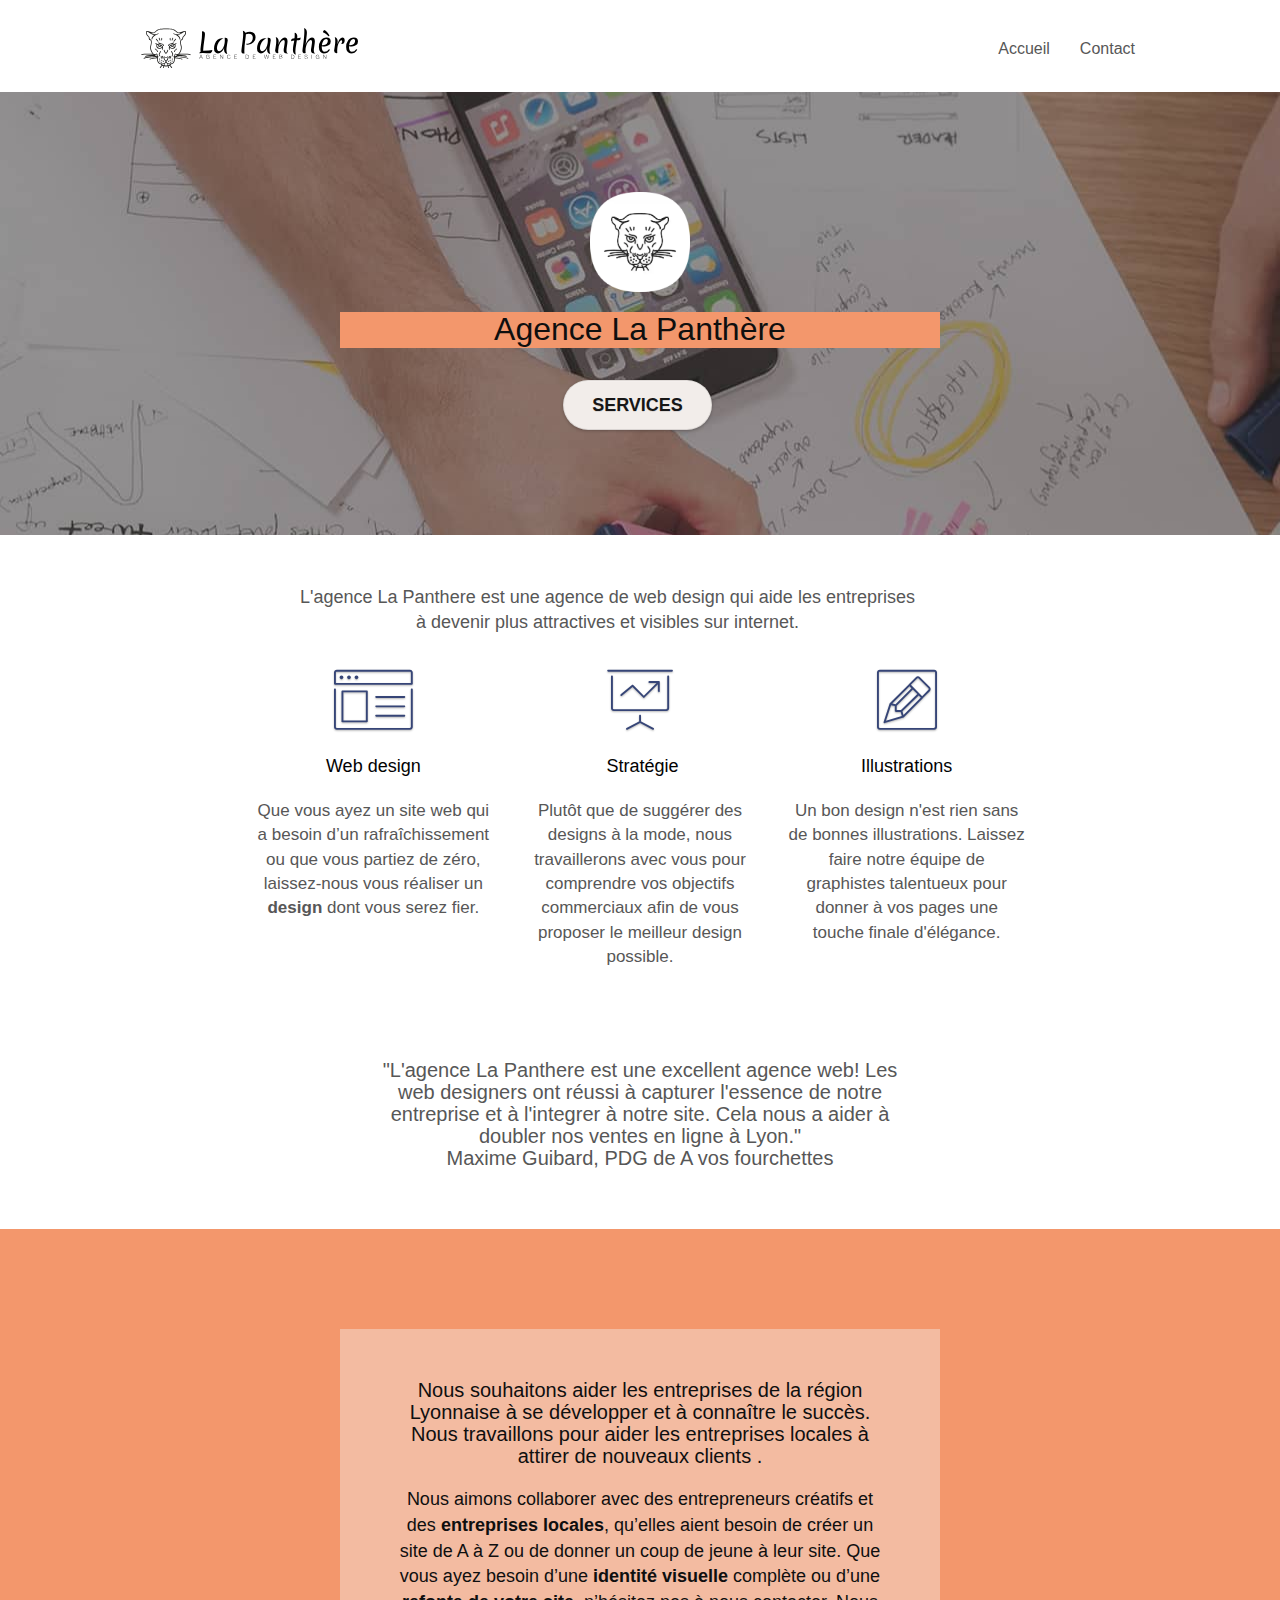
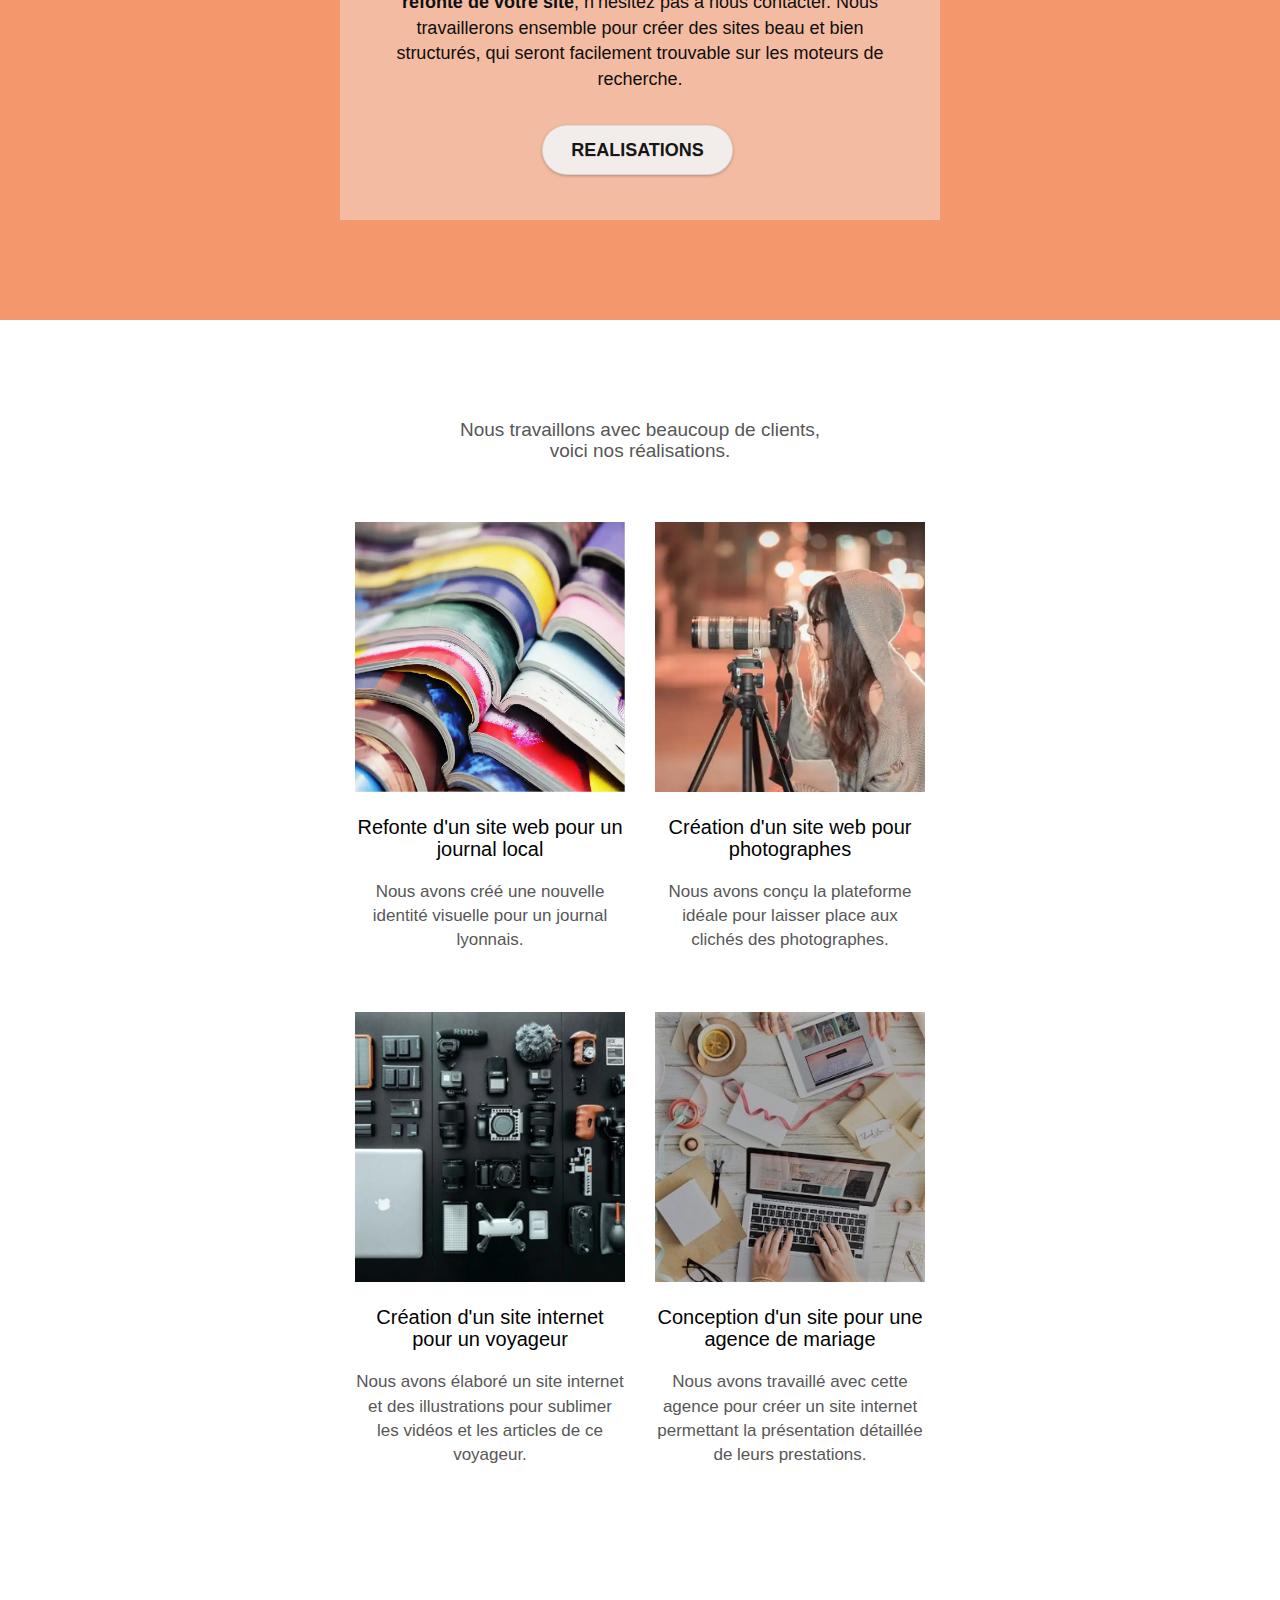
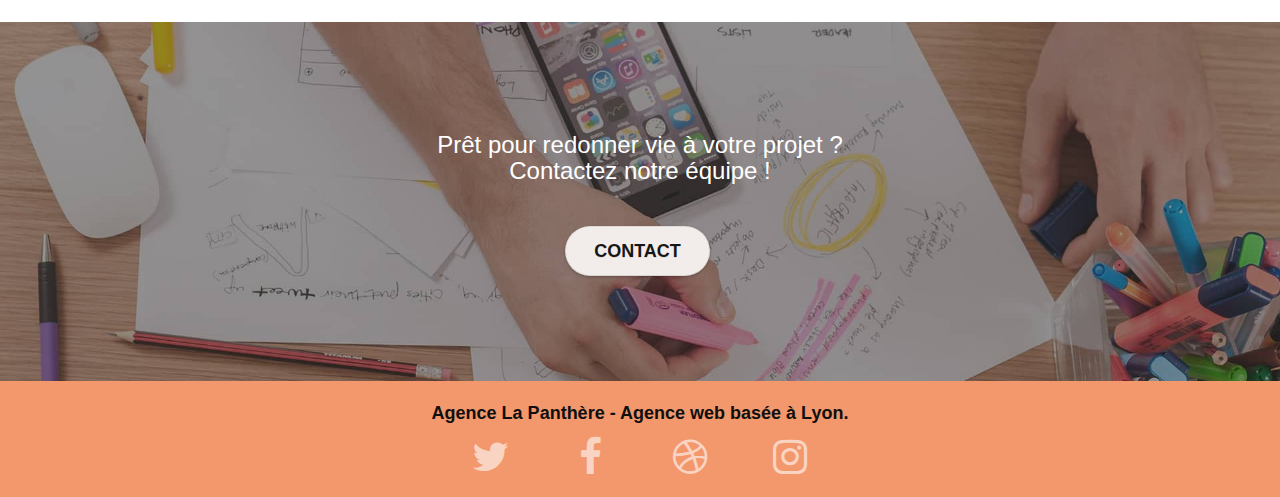
<file: index.html>
<!DOCTYPE html>
<html lang="fr">
  <head>
    <meta charset="utf-8" />
    <meta
      name="description"
      content="L'agence La Panthère est une agence de web désigne qui aide les entreprises à devenir plus attractives et visibles sur internet."
    />
    <meta
      name="viewport"
      content="width=device-width, initial-scale=1.0, viewport-fit=cover"
    />

    <link rel="stylesheet" type="text/css" href="./css/bootstrap.css" />
    <link rel="stylesheet" type="text/css" href="style.css" />
    <link rel="stylesheet" type="text/css" href="./css/font-awesome.css" />
    <link rel="stylesheet" type="text/css" href="./css/et-line.css" />

    <title>La Panthère</title>

    <meta name="robots" content="index,follow" />
    <meta
      name="google-site-verification"
      content="lKTnORk6-b9JAVt-GNRjbWOEOavqstJchUo9MwMTMmI"
    />
    <!-- Analytics -->

    <!-- Google tag (gtag.js) -->
    <script>
      window.dataLayer = window.dataLayer || [];
      function gtag() {
        dataLayer.push(arguments);
      }
      gtag('js', new Date());
      gtag('config', 'G-9LE26CXE6N');
    </script>
  </head>
  <body>
    <!-- Principal conteneur -->
    <div class="page-container">
      <header>
        <!-- section-0 -->
        <section class="bloc bgc-white l-bloc" id="bloc-0">
          <div class="container bloc-sm">
            <nav class="navbar row">
              <div class="navbar-header">
                <a class="navbar-brand" href="index.html">
                  <img
                    src="img/agence-la-panthere-monochrome.svg"
                    alt="logo La Panthère"
                    height="40"
                  />
                </a>
                <button
                  id="nav-toggle"
                  type="button"
                  class="ui-navbar-toggle navbar-toggle"
                  data-toggle="collapse"
                  data-target=".navbar-1"
                >
                  <span class="sr-only">Toggle navigation</span>
                  <span class="icon-bar"></span>
                  <span class="icon-bar"></span>
                  <span class="icon-bar"></span>
                </button>
              </div>
              <div
                class="collapse navbar-collapse navbar-1 special-dropdown-nav"
              >
                <ul class="site-navigation nav navbar-nav">
                  <li>
                    <a href="index.html">Accueil</a>
                  </li>
                  <li>
                    <a href="contact.html">Contact</a>
                  </li>
                </ul>
              </div>
            </nav>
          </div>
        </section>
      </header>
      <!-- section-0 END -->

      <main>
        <div
          class="bloc bgc-dark-slate-blue bg-banniere d-bloc bg-t-edge bloc-bg-texture texture-paper b-parallax"
          id="bloc-1-hero"
        >
          <div class="container bloc-lg">
            <div class="row tight-width-whitespace">
              <div class="col-sm-120">
                <img
                  src="img/logo.webp"
                  class="center-block image-resize-mode"
                  alt="Agence La Panthère, agence web paris, création logo paris"
                  width="100"
                />
                <h1 class="text-center hero-bloc-text tc-white">
                  Agence La Panthère
                </h1>
                <div class="col-sm-12 text-center">
                  <a
                    href="#bloc-2-services"
                    class="btn btn-atomic-tangerine btn-clean btn-rd btn-lg cta-hero"
                    >SERVICES</a
                  >
                </div>
              </div>
            </div>
          </div>
        </div>
        <!-- section-1-services -->
        <section class="bloc bgc-white l-bloc" id="bloc-2-services">
          <div class="container bloc-md">
            <div class="row">
              <div class="col-sm-121 text-center">
                <p>
                  L'agence La Panthere est une agence de web design qui aide les
                  entreprises <br />
                  à devenir plus attractives et visibles sur internet.
                </p>
              </div>
            </div>
            <div class="row voffset-lg med-width-whitespace">
              <div class="col-sm-4">
                <div class="text-center">
                  <span
                    class="et-icon-browser sm-shadow icon-dark-slate-blue icons icon-lg"
                  >
                  </span>
                </div>
                <h2 class="mg-md text-center">Web design</h2>
                <p class="text-center">
                  Que vous ayez un site web qui a besoin d&rsquo;un
                  rafraîchissement ou que vous partiez de zéro, laissez-nous
                  vous réaliser un <strong>design</strong> dont vous serez fier.
                </p>
              </div>
              <div class="col-sm-4">
                <div class="text-center">
                  <span
                    class="et-icon-presentation sm-shadow icon-dark-slate-blue icons icon-lg"
                  ></span>
                </div>
                <h2 class="mg-md text-center">&nbsp;Stratégie</h2>
                <p class="text-center">
                  Plutôt que de suggérer des designs à la mode, nous
                  travaillerons avec vous pour comprendre vos objectifs
                  commerciaux afin de vous proposer le meilleur design possible.
                </p>
              </div>
              <div class="col-sm-4">
                <div class="text-center">
                  <span
                    class="et-icon-edit sm-shadow icon-dark-slate-blue icons icon-lg"
                  ></span>
                </div>
                <h2 class="mg-md text-center">Illustrations</h2>
                <p class="text-center">
                  Un bon design n'est rien sans de bonnes illustrations. Laissez
                  faire notre équipe de graphistes talentueux pour donner à vos
                  pages une touche finale d'élégance.
                </p>
              </div>
            </div>
            <div class="row voffset-lg voffset">
              <div class="col-xs-12 col-md-8 col-md-offset-2 text-center">
                <p>
                  "L'agence La Panthere est une excellent agence web! Les <br />
                  web designers ont réussi à capturer l'essence de notre<br />
                  entreprise et à l'integrer à notre site. Cela nous a aider à
                  <br />
                  doubler nos ventes en ligne à Lyon."<br />
                  Maxime Guibard, PDG de A vos fourchettes
                </p>
              </div>
            </div>
          </div>
        </section>
        <!-- section-1-services END -->

        <!-- section-2-what-i-do -->
        <section
          class="bloc tc-white bgc-atomic-tangerine bg-presentation d-bloc bloc-bg-texture texture-paper b-parallax"
          id="bloc-3-what-i-do"
        >
          <div class="container bloc-lg">
            <div class="row tight-width-whitespace black-background">
              <div class="col-sm-12">
                <h3 class="mg-md text-center tc-white">
                  Nous souhaitons aider les entreprises de la région Lyonnaise à
                  se développer et à connaître le succès. Nous travaillons pour
                  aider les entreprises locales à attirer de nouveaux clients .
                </h3>
                <p class="text-center white">
                  Nous aimons collaborer avec des entrepreneurs créatifs et des
                  <strong>entreprises locales</strong>, qu’elles aient besoin de
                  créer un site de A à Z ou de donner un coup de jeune à leur
                  site. Que vous ayez besoin d’une
                  <strong>identité visuelle</strong> complète ou d’une
                  <strong>refonte de votre site</strong>, n’hésitez pas à nous
                  contacter. Nous travaillerons ensemble pour créer des sites
                  beau et bien structurés, qui seront facilement trouvable sur
                  les moteurs de recherche.<br />
                </p>
                <div class="col-sm-12 text-center">
                  <a
                    href="#bloc-4-portfolio"
                    class="btn btn-atomic-tangerine btn-clean btn-rd btn-lg cta-hero"
                    >REALISATIONS</a
                  >
                </div>
              </div>
            </div>
          </div>
        </section>
        <!-- section-2-what-i-do END -->

        <!-- section-3-portfolio -->
        <section
          class="bloc bgc-white bg-lines-h2-bg bg-repeat l-bloc"
          id="bloc-4-portfolio"
        >
          <div class="container bloc-lg">
            <div class="row">
              <div class="col-sm-122 text-center">
                <p>
                  Nous travaillons avec beaucoup de clients,<br />
                  voici nos réalisations.
                </p>
              </div>
            </div>
            <div class="row tight-width-whitespace portfolio-row">
              <div class="col-sm-6">
                <a
                  href="#"
                  data-lightbox="img/1.webp"
                  data-gallery-id="gallery-1"
                  data-caption="Refonte d'un site web pour un journal local"
                  data-frame="snapshot-lb"
                  ><img
                    src="img/1.webp"
                    alt="image journaux"
                    class="img-responsive portfolio-thumb"
                  />
                </a>
                <h3 class="mg-md text-center">
                  Refonte d'un site web pour un journal local
                </h3>
                <p class="text-center">
                  Nous avons créé une nouvelle identité visuelle pour un journal
                  lyonnais.
                </p>
              </div>
              <div class="col-sm-6">
                <a
                  href="#"
                  data-lightbox="img/2.webp"
                  data-gallery-id="gallery-1"
                  data-caption="Création d'un site web pour photographes"
                  data-frame="snapshot-lb"
                >
                  <img
                    src="img/2.webp"
                    class="img-responsive portfolio-thumb"
                    alt="photographe"
                  />
                </a>
                <h3 class="mg-md text-center">
                  Création d'un site web pour photographes
                </h3>
                <p class="text-center">
                  Nous avons conçu la plateforme idéale pour laisser place aux
                  clichés des photographes.
                </p>
              </div>
            </div>
            <div class="row tight-width-whitespace portfolio-row">
              <div class="col-sm-6">
                <a
                  href="#"
                  data-lightbox="img/3.webp"
                  data-gallery-id="gallery-1"
                  data-caption="Création d'un site internet pour un voyageur"
                  data-frame="snapshot-lb"
                >
                  <img
                    src="img/3.webp"
                    class="img-responsive portfolio-thumb"
                    alt="voyageur"
                  />
                </a>
                <h3 class="mg-md text-center">
                  Création d'un site internet pour un voyageur
                </h3>
                <p class="text-center">
                  Nous avons élaboré un site internet et des illustrations pour
                  sublimer les vidéos et les articles de ce voyageur.
                </p>
              </div>
              <div class="col-sm-6">
                <a
                  href="#"
                  data-lightbox="img/4.webp"
                  data-gallery-id="gallery-1"
                  data-caption="Conception d'un site pour une agence de mariage"
                  data-frame="snapshot-lb"
                >
                  <img
                    src="img/4.webp"
                    class="img-responsive portfolio-thumb"
                    alt="wedding planner"
                  />
                </a>
                <h3 class="mg-md text-center">
                  Conception d'un site pour une agence de mariage
                </h3>
                <p class="text-center">
                  Nous avons travaillé avec cette agence pour créer un site
                  internet permettant la présentation détaillée de leurs
                  prestations.
                </p>
              </div>
            </div>
          </div>
        </section>
        <!-- section-3-portfolio END -->

        <!-- section-4-cta -->
        <section
          class="bloc bgc-dark-slate-blue bg-banniere d-bloc bloc-bg-texture texture-paper"
          id="bloc-5-cta"
        >
          <div class="container bloc-lg">
            <div class="row">
              <h3 class="mg-md text-center tc-white1">
                Prêt pour redonner vie à votre projet ?<br />Contactez notre
                équipe !
              </h3>
              <div class="col-sm-12 text-center">
                <a
                  href="contact.html"
                  class="btn btn-atomic-tangerine btn-clean btn-rd btn-lg cta-hero"
                  >Contact</a
                >
              </div>
            </div>
          </div>
        </section>
      </main>
      <!-- section-4-cta END -->

      <!-- section-5 FOOTER -->
      <footer>
        <section class="bloc bgc-atomic-tangerine d-bloc" id="bloc-8">
          <div class="container bloc-sm">
            <div class="row">
              <div class="col-sm-120">
                <p class="text-center white">
                  <strong>Agence La Panthère - Agence web basée à Lyon.</strong
                  ><br />
                </p>
                <div class="row row-no-gutters social">
                  <div class="col-sm-3">
                    <div class="text-center">
                      <a class="social" href="./index.html"
                        ><span class="fa fa-twitter icon-md"></span
                      ></a>
                    </div>
                  </div>
                  <div class="col-sm-3">
                    <div class="text-center">
                      <a class="social" href="./index.html"
                        ><span class="fa fa-facebook icon-md"></span
                      ></a>
                    </div>
                  </div>
                  <div class="col-sm-3">
                    <div class="text-center">
                      <a class="social" href="./index.html"
                        ><span class="fa fa-dribbble icon-md"></span
                      ></a>
                    </div>
                  </div>
                  <div class="col-sm-3">
                    <div class="text-center">
                      <a class="social" href="./index.html"
                        ><span class="fa fa-instagram icon-md"></span
                      ></a>
                    </div>
                  </div>
                </div>
              </div>
            </div>
          </div>
        </section>
        <!-- section-5 END -->
        <!-- Principal conteneur END -->
      </footer>
    </div>

    <script src="./js/jquery-2.1.0.js"></script>
    <script src="./js/bootstrap.js"></script>
    <script src="./js/blocs.js"></script>
    <script src="./js/jquery.touchSwipe.js" defer></script>
    <script src="./js/gmaps.js"></script>
    <script src="./js/gmaps.js"></script>
  </body>
</html>
</file>
<file: style.css>
body {
    margin:0;
    padding:0;
    background:#FFF;
    overflow-x:hidden;
    -webkit-font-smoothing:antialiased;
    -moz-osx-font-smoothing:grayscale
}
a,button {
    transition:all .3s ease-in-out;
    outline:none!important
}
a:hover {
    text-decoration:none;
    cursor:pointer
}
#page-loading-blocs-notifaction
{
    position:fixed;
    top:0;
    bottom:0;
    width:100%;
    z-index:100000;
    background:#FFF url(img/pageload-spinner.gif) no-repeat center center
}
.bloc {
    width:100%;
    clear:both;
    background:50% 50% no-repeat;
    padding:0 50px;
    -webkit-background-size:cover;
    -moz-background-size:cover;
    -o-background-size:cover;
    background-size:cover;
    position:relative
}
.bloc .container {
    padding-left:0;
    padding-right:0
}
.bloc-lg {
    padding:100px 50px
}
.bloc-md {
    padding:50px
}
.bloc-sm {
    padding:20px 50px
}
.bg-center,.bg-l-edge,.bg-r-edge,.bg-t-edge,.bg-b-edge,.bg-tl-edge,.bg-bl-edge,.bg-tr-edge,.bg-br-edge,.bg-repeat {
    -webkit-background-size:auto!important;
    -moz-background-size:auto!important;
    -o-background-size:auto!important;
    background-size:auto!important
}
.bg-repeat {
    background:repeat
}
.bg-t-edge {
    background:top no-repeat
}
.bloc-bg-texture::before {
    content:"";
    background-size:2px 2px;
    position:absolute;
    top:0;
    bottom:0;
    left:0;
    right:0;
}
.b-parallax {
    background-attachment:fixed
}
.d-bloc {
    color:rgba(255,255,255,.7)
}
.d-bloc
button:hover {
    color:rgba(255,255,255,.9)
}
.d-bloc .icon-round,.d-bloc .icon-square,.d-bloc .icon-rounded,.d-bloc .icon-semi-rounded-a,.d-bloc .icon-semi-rounded-b {
    border-color:rgba(255,255,255,.9)
}
.d-bloc .divider-h span {
    border-color:rgba(255,255,255,.2)
}
.d-bloc .a-btn,.d-bloc .navbar a,.d-bloc .navbar-brand,.d-bloc a .icon-sm,
.d-bloc a .icon-md,.d-bloc a .icon-lg,.d-bloc a .icon-xl,.d-bloc h1 a,.d-bloc h2 a,.d-bloc h3 a,.d-bloc h4 a,.d-bloc h5 a,
.d-bloc h6 a,.d-bloc p a {
    color:rgba(255,255,255,.6)
}
.d-bloc .a-btn:hover,.d-bloc .navbar a:hover,.d-bloc .navbar-brand:hover,.d-bloc a:hover, .icon-sm,.d-bloc a:hover .icon-md,.d-bloc a:hover .icon-lg,.d-bloc a:hover .icon-xl,.d-bloc h1 a:hover,.d-bloc h2 a:hover,.d-bloc h3 a:hover,.d-bloc h4 a:hover,.d-bloc h5 a:hover,
.d-bloc h6 a:hover,.d-bloc p a:hover {
    color:rgba(255,255,255,1)
}
.d-bloc .navbar-toggle .icon-bar {
    background:rgba(255,255,255,1)
}
.d-bloc .btn-wire,.d-bloc .btn-wire:hover {
    color:rgba(255,255,255,1);
    border-color:rgba(255,255,255,1)
}
.d-bloc .panel {
    color:rgba(0,0,0,.5)
}
.d-bloc .panel button:hover {
    color:rgba(0,0,0,.7)
}
.d-bloc .panel icon {
    border-color:rgba(0,0,0,.7)
}
.d-bloc .panel .divider-h span {
    border-color:rgba(0,0,0,.1)
}
.d-bloc .panel .a-btn {
    color:rgba(0,0,0,.6)
}
.d-bloc .panel .a-btn:hover {
    color:rgba(0,0,0,1)
}
.d-bloc .panel .btn-wire,.d-bloc .panel
.btn-wire:hover {
    color:rgba(0,0,0,.7);
    border-color:rgba(0,0,0,.3)
}
.d-bloc .panel,.l-bloc {
    color:rgba(0,0,0,.5)
}
.d-bloc .panel button:Hover,.l-bloc button:hover {
    color:rgba(0,0,0,.7)
}
.l-bloc .icon-round,.l-bloc .icon-square,.l-bloc .icon-rounded,
.l-bloc .icon-semi-rounded-a,.l-bloc .icon-semi-rounded-b {
    border-color:rgba(0,0,0,.7)
}
.d-bloc .panel .divider-h span,.l-bloc .divider-h span {
    border-color:rgba(0,0,0,.1)
}
.d-bloc .panel .a-btn,.l-bloc .a-btn,.l-bloc .navbar a,.l-bloc .navbar-brand,.l-bloc a .icon-sm,
.l-bloc a .icon-md,.l-bloc a .icon-lg,.l-bloc a .icon-xl,.l-bloc h1 a,.l-bloc h2 a,.l-bloc h3 a,.l-bloc h4 a,.l-bloc h5 a,.l-bloc h6 a,.l-bloc p a {
    color:rgba(0,0,0,.6)
}
.d-bloc .panel .a-btn:hover,.l-bloc .a-btn:hover,.l-bloc .navbar a:hover,.l-bloc .navbar-brand:hover,.l-bloc a:hover .icon-sm,.l-bloc a:hover .icon-md,.l-bloc a:hover .icon-lg,
.l-bloc a:hover .icon-xl,.l-bloc h1 a:hover,.l-bloc h2 a:hover,.l-bloc h3 a:hover,.l-bloc h4 a:hover,.l-bloc h5 a:hover,.l-bloc h6 a:hover,.l-bloc p a:hover {
    color:rgba(0,0,0,1)
}
.l-bloc .navbar-toggle .icon-bar {
    color:rgba(0,0,0,.6)
}
.d-bloc .panel .btn-wire,.d-bloc .panel .btn-wire:hover,.l-bloc .btn-wire,.l-bloc .btn-wire:hover {
    color:rgba(0,0,0,.7);
    border-color:rgba(0,0,0,.3)
}
.voffset {
    margin-top:30px
}
.voffset-lg {
    margin-top:80px
}
.row-no-gutters {
    margin-right:0;
    margin-left:0
}
.row.row-no-gutters>[class^="col-"],.row.row-no-gutters>[class*=" col-"] {
    padding-right:0;
    padding-left:0
}
#bloc-1-hero h1 {
    font-size:32px;
    background-color: #F3976C;
    width:auto;
}
.navbar {
    margin-bottom:0;
    z-index:1
}
.navbar-brand {
    height:auto;
    padding:3px 15px;
    font-size:25px;
    font-weight:400;
    font-weight:600;
    line-height:44px
}
.navbar-brand img {
    max-height:200px;
    margin:0 5px 0 0;
    display:inline
}
.navbar-brand img[src$=svg] {
    min-width:100px
}
.nav-center .navbar-brand img {
    margin:0
}
.navbar .nav {
    padding-top:2px;
    margin-right:-16px;
    float:right;
    z-index:1
}
.nav>li {
    float:left;
    margin-top:4px;
    font-size:16px
}
.navbar-nav .open .dropdown-menu>li>a {
    text-align:inherit
}
.nav>li a:hover,.nav>li a:focus {
    background:#F3976C
}
.navbar-toggle {
    margin:10px 20px 0 0;
    border:0
}
.navbar-toggle:hover {
    background:transparent!important
}
.navbar-toggle .icon-bar {
    background-color:rgba(0,0,0,.5);
    width:26px
}
.nav-invert .navbar .nav {
    float:left
}
.nav-invert .navbar-r,.nav-invert .navbar-brand {
    float:right;
    position:relative;
    z-index:2
}
@media (min-width:768px) {
    .site-navigation {
        position:absolute;
        top:50%;
        right:20px;
        transform:translate(0,-50%);
        -webkit-transform:translateY(-50%);
    }
    .nav>li .dropdown-menu a,.nav>li .dropdown-menu a:hover {
        color:#484848
    }
    .nav-invert .site-navigation {
        left:0;
        right:0
    }
    .nav-center {
        text-align:center
    }
    .nav-center .navbar-header {
        width:100%
    }
    .nav-center .navbar-header,.nav-center .navbar-brand,.nav-center .nav>li {
        float:none;
        display:inline-block
    }
    .nav-center .site-navigation {
        position:relative;
        width:100%;
        right:0;
        margin-right:0;
        margin-top:20px
    }
    .nav-center.mini-nav .navbar-toggle {
        float:none;
        margin:10px auto 0
    }
}
.nav>li>.dropdown a {
    background:none!important;
    display:block;
    padding:14px 15px
}
nav .caret {
    margin:0 5px
}
.dropdown-menu .dropdown-menu {
    top:-8px;
    left:100%
}
.dropdown-menu .dropmenu-flow-right {
    top:100%;
    left:0;
    margin-left:-1px;
    border-top-left-radius:0;
    border-top-right-radius:0
}
.dropdown-menu .dropdown span {
    border:4px solid #000;
    border-top-color:transparent;
    border-right-color:transparent;
    border-bottom-color:transparent;
    margin:6px -5px 0 0!important;
    float:right
}
.mg-md {
    margin-top:10px;
    margin-bottom:20px
}
.mg-lg {
    margin-top:10px;
    margin-bottom:40px
}
.btn {
    margin:0 5px 5px 0
}
.btn.pull-right {
    margin:0 0 5px 5px
}
.btn-d,.btn-d:hover,.btn-d:focus {
    color:#FFF;
    background:rgba(0,0,0,.3)
}
button {
    outline:none!important
}
.btn-rd {
    border-radius:40px
}
.btn-clean {
    border:1px solid rgba(0,0,0,.08);
    border-bottom-color:rgba(0,0,0,.1);
    text-shadow:0 1px 0 rgba(0,0,1,.1);
    box-shadow:0 1px 3px rgba(0,0,1,.25),inset 0 1px 0 0 rgba(255,255,255,.15)
}
.icon-md {
    font-size:40px!important
}
.icon-lg {
    font-size:60px!important
}
.sm-shadow {
    text-shadow:0 1px 2px rgba(0,0,0,.3)
}
.panel-sq,.panel-sq .panel-heading,
.panel-sq .panel-footer {
    border-radius:0
}
.panel-rd {
    border-radius:30px
}
.panel-rd .panel-heading {
    border-radius:29px 29px 0 0
}
.panel-rd .panel-footer {
    border-radius:0 0 29px 29px
}
.form-control {
    border-color:rgba(0,0,0,.1);
    box-shadow:none
}
.scrollToTop {
    width:40px;
    height:40px;
    position:fixed;
    bottom:20px;
    right:20px;
    opacity:0;
    z-index:500;
    transition:all .3s ease-in-out
}
.scrollToTop span {
    margin-top:6px
}
.showScrollTop {
    font-size:14px;
    opacity:1
}
a[data-lightbox] {
    position:relative;
    display:block;
    text-align:center
}
a[data-lightbox]:hover::before {
    content:"+";
    font-family:"HelveticaNeue-Light","Helvetica Neue Light","Helvetica Neue",Helvetica,Arial;
    font-size:32px;
    width:50px;
    height:50px;
    margin-left:-25px;
    border-radius:50%;
    background:rgba(0,0,0,.6);
    color:#FFF;
    font-weight:100;
    z-index:1;
    position:absolute;
    top:50%;
    transform:translateY(-50%);
    -webkit-transform:translateY(-50%)
}
a[data-lightbox]:hover img {
    opacity:.6;
    -webkit-animation-fill-mode:none;
    animation-fill-mode:none
}
a[data-lightbox]:focus img {
    opacity:.6;
    -webkit-animation-fill-mode:none;
    animation-fill-mode:none
}
#lightbox-modal {
    display:flex;
    align-items:center
}
#lightbox-modal .modal-dialog {
    width:90%;
    max-width:900px;
    margin:0 auto 0
}
#lightbox-modal
.modal-dialog img {
    max-height:90vh;
    margin:0 auto
}
.lightbox-caption {
    padding:20px;
    color:#FFF;
    background:rgba(0,0,0,.5);
    position:absolute;
    left:15px;
    right:15px;
    bottom:5px
}
.close-lightbox {
    color:#FFF;
    font-size:30px;
    position:absolute;
    top:20px;
    right:20px;
    z-index:20;
    background:rgba(0,0,0,.5);
    border:none;
    line-height:30px;
    padding:0 9px 5px;
    opacity:.3
}
.close-lightbox:hover,.next-lightbox:hover,.prev-lightbox:hover {
    opacity:1;
    color:#FFF
}
.next-lightbox,.prev-lightbox {
    font-size:20px;
    color:rgba(255,255,255,.9);
    background:rgba(0,0,0,.5);
    transition:all .2s ease-in-out;
    position:absolute;
    top:45%;
    z-index:1;
    opacity:.4
}
.next-lightbox {
    padding:6px 8px 1px 13px;
    right:25px
}
.prev-lightbox {
    padding:6px 13px 1px 10px;
    left:25px
}
.snapshot-lb .modal-body {
    padding-bottom:45px
}
.snapshot-lb .lightbox-caption {
    padding:0;
    color:rgba(0,0,0,.5);
    background:none
}
h1,h3,h4,h5,h6,p,label,.btn,a {
    font-family:"helvetica";
    font-weight:400;
    color:#575757!important
}
.container {
    max-width:1000px
}
.hero-bloc-text {
    font-size:38px
}
.hero-bloc-text-sub {
    font-size:36px
}
.statement-bloc-text {
    line-height:26px;
    font-style:italic;
    font-size:20px;
    text-align:center;
    font-weight:lighter;
    max-width:520px;
    margin:auto auto auto auto
}
p {
    font-size:17px
}
.tight-width-whitespace {
    max-width:600px;
    font-size:18px;
    margin:auto auto auto auto;
}
.h1 {
    font-size:20px;
    font-family:"Open Sans"
}
.cta-hero {
    margin-top:22px;
    color:#FFFFFF!important;
    text-transform:uppercase;
    padding:12px 28px 12px 28px;
    font-size:18px;
    font-weight:700
}
.social {
    max-width:400px;
    margin:auto auto auto auto
}
h2 {
    font-size:18px;
    line-height:1.4em;
    color:rgb(2, 2, 2)!important;
}
h3 {
    font-size: 20px;
    font-weight:450;
    color:#020202!important;
}

.med-width-whitespace {
    max-width:800px;
    margin:auto auto auto auto;
    box-shadow:0 0 0 #000
}
h1 {
    color:#333333!important
}
h4 {
    color:#333333!important
}
.icons {
    margin-bottom:14px;
    margin-top:24px
}
.white {
    font-size:18px;
    color:#0F0F0F  !important;
}
.portfolio-thumb {
    margin-bottom:24px;
    width: 100%;
}
.portfolio-row {
    margin-bottom:44px;
    margin-top:50px
}
.avatar {
    box-shadow:0 4px 9px rgba(0,0,0,.3)
}
.black-background {
    padding:40px 40px 40px 40px;
    background-color: rgba(243, 242, 242, 0.4);
}
.bold-link {
    font-weight:900;
    text-decoration:underline!important
}
.bgc-white {
    background-color:#FFF
}
.bgc-dark-slate-blue {
    background-color:#364577
}
.bgc-atomic-tangerine {
    background-color:#F3976C
}
.tc-white {
    color:#0F0F0F !important
}
.btn-atomic-tangerine {
    background: #F2EDEA;
    color: #171616 !important;
}
.btn-atomic-tangerine:hover {
    background:#F3976C!important;
    color:#FFFFFF!important
}
.btn-atomic-tangerine:focus {
    background:#F3976C!important;
    color:#FFFFFF!important
}
.ltc-white {
    color:#0F0F0F !important
}
.tc-white1 {
    color:#FFFFFF!important;
    font-size: 24px;
}

.ltc-white:hover {
    color:#F3976C!important
}
.ltc-white:focus {
    color:#F3976C!important
}
.d-bloc a:focus .icon-md {
    color: rgb(12, 12, 12)
}
.ltc-atomic-tangerine {
    color:#F3976C!important
}
.ltc-atomic-tangerine:hover {
    color:#F3976C!important
}
.icon-dark-slate-blue {
    color:#364577!important;
    border-color:#364577!important
}
.bg-dots-bg {
    background-image:url(img/dots-bg.png)
}
.bg-banniere {
    background-image:url(./img/agence-la-panthere.jpg)
}
.col-sm-121 p {
    font-size:18px;
    display:flex;
    justify-content:center;
    align-items:center;
    width:90%;
    margin-left:19px
}
.col-xs-12 p {
    font-size:20px;
    line-height:1.1em
}
.col-sm-122 p {
    font-size:19px;
    line-height:1.1em
}
.bg-presentation {
    background-image:url(./img/image-de-presentation.jpg)
}
@media (max-width:1024px) {
    .bloc {
        padding-left:20px;
        padding-right:20px
    }
    .bloc.full-width-bloc,.bloc-tile-2.full-width-bloc .container,.bloc-tile-3.full-width-bloc
    .container,.bloc-tile-4.full-width-bloc .container {
        padding-left:0;
        padding-right:0
    }
}
@media (max-width:992px) and (min-width:768px) {
    .navbar .nav {
        max-width:80%
    }
    .nav-center.navbar .nav {
        max-width:100%
    }
}
@media only screen and (min-width:768px) and (max-width:1024px) and (orientation:landscape)
{
    .b-parallax {
        background-attachment:scroll
    }
}
@media only screen and (min-width:1024px) and
(max-width:1366px) and (-webkit-min-pixel-ratio:1.5) {
    .b-parallax {
        background-attachment:scroll
    }
}
@media (max-width:991px) {
    .container {
        width:100%
    }
    .b-parallax {
        background-attachment:scroll
    }
    .page-container,#hero-bloc {
        overflow-x:hidden;
        position:relative
    }
    .bloc-tile-2 .container,.bloc-tile-3 .container,.bloc-tile-4 .container,
    .bloc-fill-screen .fill-bloc-top-edge,.bloc-fill-screen .fill-bloc-bottom-edge {
        padding-left:0;
        padding-right:0
    }
    .a-block {
        padding:0 10px
    }
    .btn-dwn {
        display:none
    }
    .voffset {
        margin-top:5px
    }
    .voffset-md {
        margin-top:20px
    }
    .voffset-lg {
        margin-top:30px
    }
    form {
        padding:5px;
        width:90%;
        margin-left:19px
    }
    .close-lightbox {
        display:inline-block
    }
    .blocsapp-device-iphone5 {
        background-size:216px 425px;
        padding-top:60px;
        width:216px;
        height:425px
    }
    .blocsapp-device-iphone5 img {
        width:180px;
        height:320px
    }
    .row-no-gutters {
        ;
        display:flex;
        align-content:center;
        align-items:center;
        gap:50px
    }
    @media (max-width:400px) {
        .bloc {
            padding-left:0;
            padding-right:0
        }
    }
    @media (max-width:767px) {
        .bloc-mob-center-text {
            text-align:center
        }
    }
}
@media (max-width:767px) {
    .navbar .nav  {
        padding-top: 0px;
        float: right;
        display: flex;
        flex-direction: column;
        width: 100%;
        background: hsla(0, 17%, 95%, 0.5) ;
        margin: 0;
    }
    .navbar-collapse {
        width: 100%;
        padding-right: 0px;
        padding-left: 0px;
        border-top: 0.3px solid rgba(0, 0, 0, .2);

    }
    .nav>li {
        border-bottom: 0.3px solid rgba(0, 0, 0, .1);
        margin: 0px;
    }

}
</file>
<file: css/et-line.css>
@font-face {
    font-family: et-line;
    src: url(../fonts/et-line.eot);
    src: url(../fonts/et-line.eot?#iefix) format('embedded-opentype'), url(../fonts/et-line.woff) format('woff'), url(../fonts/et-line.ttf) format('truetype'), url(../fonts/et-line.svg#et-line) format('svg');
    font-weight: 400;
    font-style: normal
}

.et-icon-adjustments,
.et-icon-alarmclock,
.et-icon-anchor,
.et-icon-aperture,
.et-icon-attachment,
.et-icon-bargraph,
.et-icon-basket,
.et-icon-beaker,
.et-icon-bike,
.et-icon-book-open,
.et-icon-briefcase,
.et-icon-browser,
.et-icon-calendar,
.et-icon-camera,
.et-icon-caution,
.et-icon-chat,
.et-icon-circle-compass,
.et-icon-clipboard,
.et-icon-clock,
.et-icon-cloud,
.et-icon-compass,
.et-icon-desktop,
.et-icon-dial,
.et-icon-document,
.et-icon-documents,
.et-icon-download,
.et-icon-dribbble,
.et-icon-edit,
.et-icon-envelope,
.et-icon-expand,
.et-icon-facebook,
.et-icon-flag,
.et-icon-focus,
.et-icon-gears,
.et-icon-genius,
.et-icon-gift,
.et-icon-global,
.et-icon-globe,
.et-icon-googleplus,
.et-icon-grid,
.et-icon-happy,
.et-icon-hazardous,
.et-icon-heart,
.et-icon-hotairballoon,
.et-icon-hourglass,
.et-icon-key,
.et-icon-laptop,
.et-icon-layers,
.et-icon-lifesaver,
.et-icon-lightbulb,
.et-icon-linegraph,
.et-icon-linkedin,
.et-icon-lock,
.et-icon-magnifying-glass,
.et-icon-map,
.et-icon-map-pin,
.et-icon-megaphone,
.et-icon-mic,
.et-icon-mobile,
.et-icon-newspaper,
.et-icon-notebook,
.et-icon-paintbrush,
.et-icon-paperclip,
.et-icon-pencil,
.et-icon-phone,
.et-icon-picture,
.et-icon-pictures,
.et-icon-piechart,
.et-icon-presentation,
.et-icon-pricetags,
.et-icon-printer,
.et-icon-profile-female,
.et-icon-profile-male,
.et-icon-puzzle,
.et-icon-quote,
.et-icon-recycle,
.et-icon-refresh,
.et-icon-ribbon,
.et-icon-rss,
.et-icon-sad,
.et-icon-scissors,
.et-icon-scope,
.et-icon-search,
.et-icon-shield,
.et-icon-speedometer,
.et-icon-strategy,
.et-icon-streetsign,
.et-icon-tablet,
.et-icon-target,
.et-icon-telescope,
.et-icon-toolbox,
.et-icon-tools,
.et-icon-tools-2,
.et-icon-trophy,
.et-icon-tumblr,
.et-icon-twitter,
.et-icon-upload,
.et-icon-video,
.et-icon-wallet,
.et-icon-wine {
    font-family: et-line;
    speak: none;
    font-style: normal;
    font-weight: 400;
    font-variant: normal;
    text-transform: none;
    line-height: 1;
    -webkit-font-smoothing: antialiased;
    -moz-osx-font-smoothing: grayscale;
    display: inline-block
}

.et-icon-mobile:before {
    content: "\e000"
}

.et-icon-laptop:before {
    content: "\e001"
}

.et-icon-desktop:before {
    content: "\e002"
}

.et-icon-tablet:before {
    content: "\e003"
}

.et-icon-phone:before {
    content: "\e004"
}

.et-icon-document:before {
    content: "\e005"
}

.et-icon-documents:before {
    content: "\e006"
}

.et-icon-search:before {
    content: "\e007"
}

.et-icon-clipboard:before {
    content: "\e008"
}

.et-icon-newspaper:before {
    content: "\e009"
}

.et-icon-notebook:before {
    content: "\e00a"
}

.et-icon-book-open:before {
    content: "\e00b"
}

.et-icon-browser:before {
    content: "\e00c"
}

.et-icon-calendar:before {
    content: "\e00d"
}

.et-icon-presentation:before {
    content: "\e00e"
}

.et-icon-picture:before {
    content: "\e00f"
}

.et-icon-pictures:before {
    content: "\e010"
}

.et-icon-video:before {
    content: "\e011"
}

.et-icon-camera:before {
    content: "\e012"
}

.et-icon-printer:before {
    content: "\e013"
}

.et-icon-toolbox:before {
    content: "\e014"
}

.et-icon-briefcase:before {
    content: "\e015"
}

.et-icon-wallet:before {
    content: "\e016"
}

.et-icon-gift:before {
    content: "\e017"
}

.et-icon-bargraph:before {
    content: "\e018"
}

.et-icon-grid:before {
    content: "\e019"
}

.et-icon-expand:before {
    content: "\e01a"
}

.et-icon-focus:before {
    content: "\e01b"
}

.et-icon-edit:before {
    content: "\e01c"
}

.et-icon-adjustments:before {
    content: "\e01d"
}

.et-icon-ribbon:before {
    content: "\e01e"
}

.et-icon-hourglass:before {
    content: "\e01f"
}

.et-icon-lock:before {
    content: "\e020"
}

.et-icon-megaphone:before {
    content: "\e021"
}

.et-icon-shield:before {
    content: "\e022"
}

.et-icon-trophy:before {
    content: "\e023"
}

.et-icon-flag:before {
    content: "\e024"
}

.et-icon-map:before {
    content: "\e025"
}

.et-icon-puzzle:before {
    content: "\e026"
}

.et-icon-basket:before {
    content: "\e027"
}

.et-icon-envelope:before {
    content: "\e028"
}

.et-icon-streetsign:before {
    content: "\e029"
}

.et-icon-telescope:before {
    content: "\e02a"
}

.et-icon-gears:before {
    content: "\e02b"
}

.et-icon-key:before {
    content: "\e02c"
}

.et-icon-paperclip:before {
    content: "\e02d"
}

.et-icon-attachment:before {
    content: "\e02e"
}

.et-icon-pricetags:before {
    content: "\e02f"
}

.et-icon-lightbulb:before {
    content: "\e030"
}

.et-icon-layers:before {
    content: "\e031"
}

.et-icon-pencil:before {
    content: "\e032"
}

.et-icon-tools:before {
    content: "\e033"
}

.et-icon-tools-2:before {
    content: "\e034"
}

.et-icon-scissors:before {
    content: "\e035"
}

.et-icon-paintbrush:before {
    content: "\e036"
}

.et-icon-magnifying-glass:before {
    content: "\e037"
}

.et-icon-circle-compass:before {
    content: "\e038"
}

.et-icon-linegraph:before {
    content: "\e039"
}

.et-icon-mic:before {
    content: "\e03a"
}

.et-icon-strategy:before {
    content: "\e03b"
}

.et-icon-beaker:before {
    content: "\e03c"
}

.et-icon-caution:before {
    content: "\e03d"
}

.et-icon-recycle:before {
    content: "\e03e"
}

.et-icon-anchor:before {
    content: "\e03f"
}

.et-icon-profile-male:before {
    content: "\e040"
}

.et-icon-profile-female:before {
    content: "\e041"
}

.et-icon-bike:before {
    content: "\e042"
}

.et-icon-wine:before {
    content: "\e043"
}

.et-icon-hotairballoon:before {
    content: "\e044"
}

.et-icon-globe:before {
    content: "\e045"
}

.et-icon-genius:before {
    content: "\e046"
}

.et-icon-map-pin:before {
    content: "\e047"
}

.et-icon-dial:before {
    content: "\e048"
}

.et-icon-chat:before {
    content: "\e049"
}

.et-icon-heart:before {
    content: "\e04a"
}

.et-icon-cloud:before {
    content: "\e04b"
}

.et-icon-upload:before {
    content: "\e04c"
}

.et-icon-download:before {
    content: "\e04d"
}

.et-icon-target:before {
    content: "\e04e"
}

.et-icon-hazardous:before {
    content: "\e04f"
}

.et-icon-piechart:before {
    content: "\e050"
}

.et-icon-speedometer:before {
    content: "\e051"
}

.et-icon-global:before {
    content: "\e052"
}

.et-icon-compass:before {
    content: "\e053"
}

.et-icon-lifesaver:before {
    content: "\e054"
}

.et-icon-clock:before {
    content: "\e055"
}

.et-icon-aperture:before {
    content: "\e056"
}

.et-icon-quote:before {
    content: "\e057"
}

.et-icon-scope:before {
    content: "\e058"
}

.et-icon-alarmclock:before {
    content: "\e059"
}

.et-icon-refresh:before {
    content: "\e05a"
}

.et-icon-happy:before {
    content: "\e05b"
}

.et-icon-sad:before {
    content: "\e05c"
}

.et-icon-facebook:before {
    content: "\e05d"
}

.et-icon-twitter:before {
    content: "\e05e"
}

.et-icon-googleplus:before {
    content: "\e05f"
}

.et-icon-rss:before {
    content: "\e060"
}

.et-icon-tumblr:before {
    content: "\e061"
}

.et-icon-linkedin:before {
    content: "\e062"
}

.et-icon-dribbble:before {
    content: "\e063"
}
</file>
